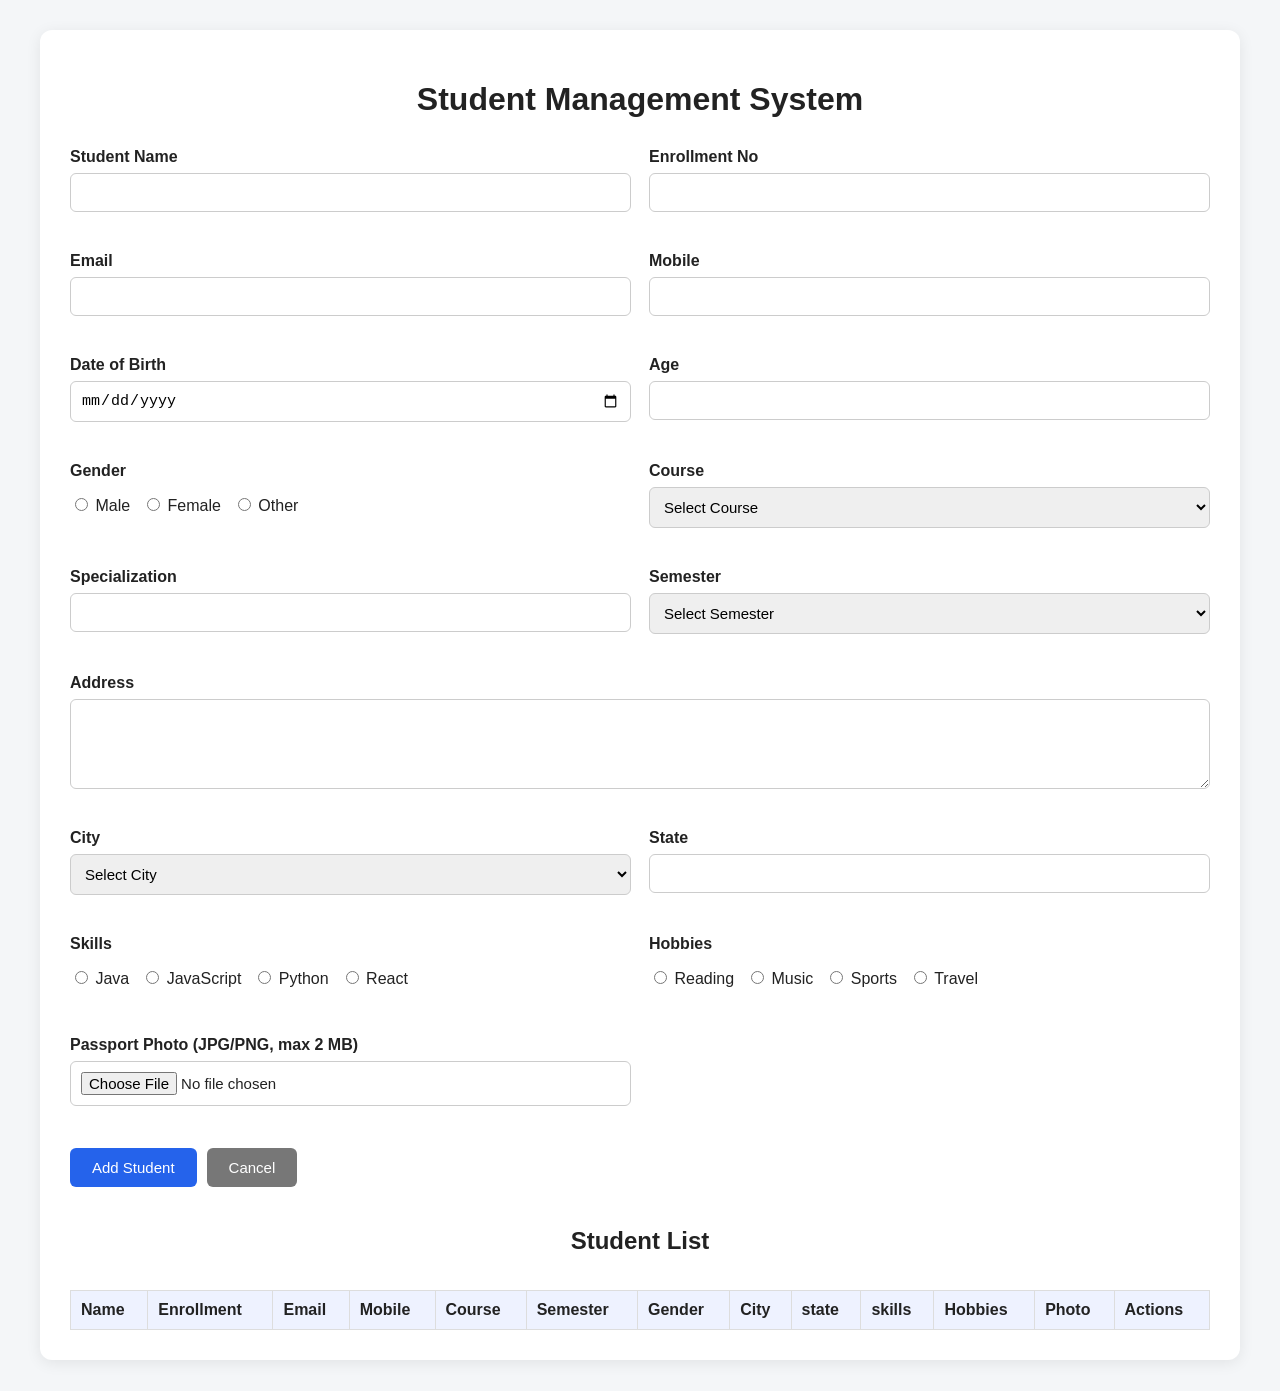
<file: task1-student-registration-04-10-2005/index.html>
<!DOCTYPE html>
<html lang="en">
<head>
  <meta charset="UTF-8">
  <meta name="viewport" content="width=device-width, initial-scale=1.0">
  <title>Student Management System</title>
  <link rel="stylesheet" href="style.css">
</head>
<body>
  <div class="container">
    <h1>Student Management System</h1>

    <form id="studentForm">
      <input type="hidden" id="studentId">

      <div class="grid">
        <div class="field">
          <label>Student Name</label>
          <input type="text" id="studentName">
          <small id="studentNameError"></small>
        </div>

        <div class="field">
          <label>Enrollment No</label>
          <input type="text" id="enrollmentNo">
          <small id="enrollmentNoError"></small>
        </div>

        <div class="field">
          <label>Email</label>
          <input type="email" id="email">
          <small id="emailError"></small>
        </div>

        <div class="field">
          <label>Mobile</label>
          <input type="text" id="mobile" maxlength="10">
          <small id="mobileError"></small>
        </div>

        <div class="field">
          <label>Date of Birth</label>
          <input type="date" id="dateOfBirth">
          <small id="dateOfBirthError"></small>
        </div>

        <div class="field">
          <label>Age</label>
          <input type="number" id="age" min="18" max="60">
          <small id="ageError"></small>
        </div>

        <div class="field">
          <label>Gender</label>
          <div class="options">
            <label><input type="radio" name="gender" value="Male"> Male</label>
            <label><input type="radio" name="gender" value="Female"> Female</label>
            <label><input type="radio" name="gender" value="Other"> Other</label>
          </div>
          <small id="genderError"></small>
        </div>

        <div class="field">
          <label>Course</label>
          <select id="course">
            <option value="">Select Course</option>
            <option>BCA</option>
            <option>MCA</option>
            <option>BBA</option>
            <option>MBA</option>
          </select>
          <small id="courseError"></small>
        </div>

        <div class="field">
          <label>Specialization</label>
          <input type="text" id="specialization">
          <small id="specializationError"></small>
        </div>

        <div class="field">
          <label>Semester</label>
          <select id="semester">
            <option value="">Select Semester</option>
            <option value="1">1</option>
            <option value="2">2</option>
            <option value="3">3</option>
            <option value="4">4</option>
            <option value="5">5</option>
            <option value="6">6</option>
          </select>
          <small id="semesterError"></small>
        </div>

        <div class="field full">
          <label>Address</label>
          <textarea id="address"></textarea>
          <small id="addressError"></small>
        </div>

        <div class="field">
          <label>City</label>
          <select id="city">
            <option value="">Select City</option>
            <option>Ahmedabad</option>
            <option>Surat</option>
            <option>Vadodara</option>
            <option>Rajkot</option>
            <option>Mumbai</option>
          </select>
          <small id="cityError"></small>
        </div>

        <div class="field">
          <label>State</label>
          <input type="text" id="state">
          <small id="stateError"></small>
        </div>

        <div class="field">
          <label>Skills</label>
          <div class="options">
            <label><input type="radio" name="skills" value="Java"> Java</label>
            <label><input type="radio" name="skills" value="JavaScript"> JavaScript</label>
            <label><input type="radio" name="skills" value="Python"> Python</label>
            <label><input type="radio" name="skills" value="React"> React</label>
          </div>
          <small id="skillsError"></small>
        </div>

        <div class="field">
          <label>Hobbies</label>
          <div class="options">
            <label><input type="radio" name="hobbies" value="Reading"> Reading</label>
            <label><input type="radio" name="hobbies" value="Music"> Music</label>
            <label><input type="radio" name="hobbies" value="Sports"> Sports</label>
            <label><input type="radio" name="hobbies" value="Travel"> Travel</label>
          </div>
          <small id="hobbiesError"></small>
        </div>

        <div class="field">
          <label>Passport Photo (JPG/PNG, max 2 MB)</label>
          <input type="file" id="passportPhoto" accept=".jpg,.jpeg,.png">
          <small id="passportPhotoError"></small>
        </div>
      </div>

      <div class="buttons">
        <button type="submit" id="saveButton">Add Student</button>
        <button type="button" id="cancelButton" class="secondary">Cancel</button>
      </div>
    </form>

    <h2>Student List</h2>

    <div class="table-wrapper">
      <table>
        <thead>
          <tr>
            <th>Name</th>
            <th>Enrollment</th>
            <th>Email</th>
            <th>Mobile</th>
            <th>Course</th>
            <th>Semester</th>
            <th>Gender</th>
            <th>City</th>
            <th>state</th>
            <th>skills</th>
            <th>Hobbies</th>
            <th>Photo</th>
            <th>Actions</th>
          </tr>
        </thead>
        <tbody id="studentTableBody"></tbody>
      </table>
    </div>
  </div>

  <script src="script.js"></script>
</body>
</html>
</file>
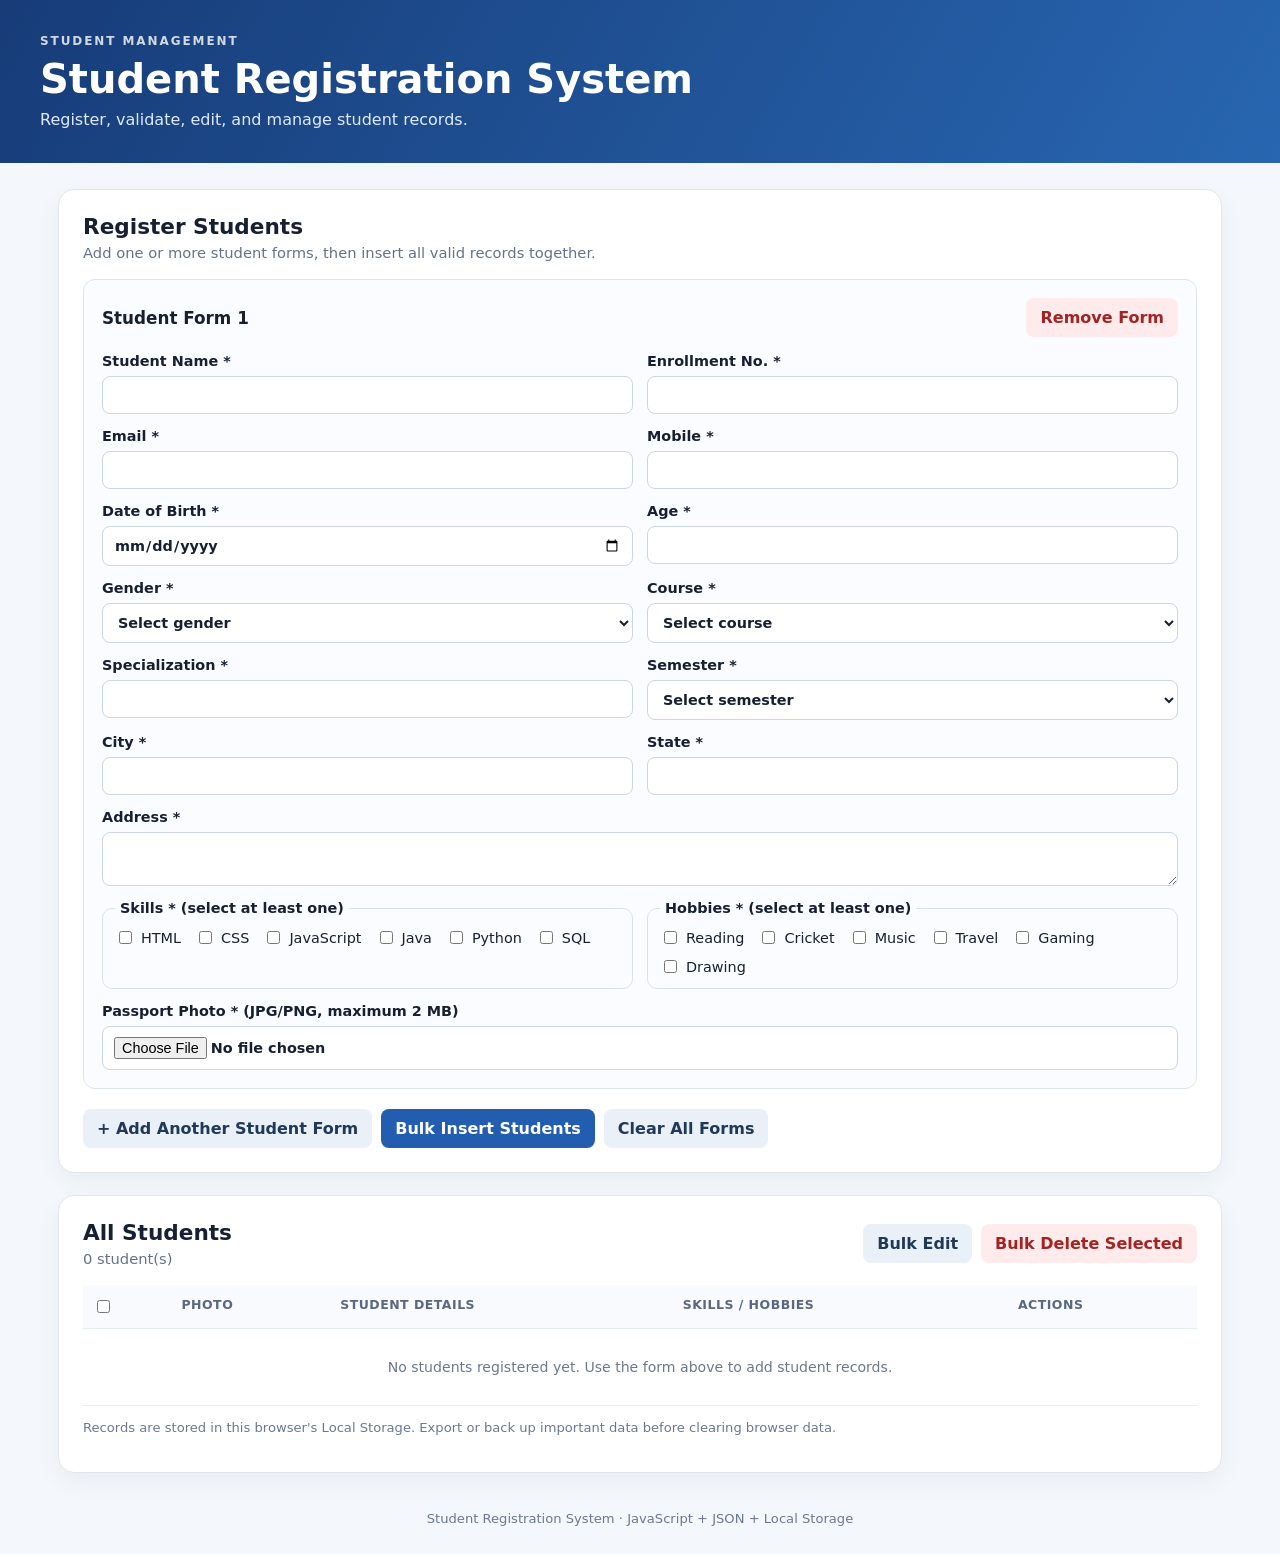
<file: Task2-student-registration-11-10-2026/index.html>
<!DOCTYPE html>
<html lang="en">
<head>
  <meta charset="UTF-8">
  <meta name="viewport" content="width=device-width, initial-scale=1.0">
  <title>Student Registration System</title>
  <link rel="stylesheet" href="css/style.css">
</head>
<body>
  <header class="site-header">
    <div>
      <p class="eyebrow">STUDENT MANAGEMENT</p>
      <h1>Student Registration System</h1>
      <p class="subtitle">Register, validate, edit, and manage student records.</p>
    </div>
  </header>

  <main class="container">
    <section class="panel">
      <div class="section-heading">
        <div><h2>Register Students</h2><p>Add one or more student forms, then insert all valid records together.</p></div>
      </div>
      <div id="formMessage" class="message" role="status" aria-live="polite"></div>
      <div id="registrationForms"></div>
      <div class="actions">
        <button class="secondary" type="button" id="addStudentFormBtn">+ Add Another Student Form</button>
        <button class="primary" type="button" id="bulkInsertBtn">Bulk Insert Students</button>
        <button class="secondary" type="button" id="clearFormsBtn">Clear All Forms</button>
      </div>
      <template id="studentFormTemplate">
        <form class="student-entry" novalidate>
          <div class="entry-heading"><h3 class="entry-title">Student 1</h3><button class="danger remove-form-btn" type="button">Remove Form</button></div>
          <div class="form-grid">
            <label>Student Name *<input name="studentName" type="text" maxlength="50" required></label>
            <label>Enrollment No. *<input name="enrollmentNo" type="text" required></label>
            <label>Email *<input name="email" type="email" required></label>
            <label>Mobile *<input name="mobile" type="tel" inputmode="numeric" maxlength="10" required></label>
            <label>Date of Birth *<input name="dateOfBirth" type="date" required></label>
            <label>Age *<input name="age" type="number" min="18" max="60" required></label>
            <label>Gender *
              <select name="gender" required><option value="">Select gender</option><option>Male</option><option>Female</option><option>Other</option></select>
            </label>
            <label>Course *
              <select name="course" required><option value="">Select course</option><option>MCA</option><option>BCA</option><option>BSc IT</option><option>BTech</option><option>Other</option></select>
            </label>
            <label>Specialization *<input name="specialization" type="text" required></label>
            <label>Semester *
              <select name="semester" required><option value="">Select semester</option><option value="1">1</option><option value="2">2</option><option value="3">3</option><option value="4">4</option><option value="5">5</option><option value="6">6</option></select>
            </label>
            <label>City *<input name="city" type="text" required></label>
            <label>State *<input name="state" type="text" required></label>
            <label class="span-two">Address *<textarea name="address" rows="2" required></textarea></label>
            <fieldset>
              <legend>Skills * (select at least one)</legend>
              <div class="checks">
                <label><input type="checkbox" name="skills" value="HTML"> HTML</label>
                <label><input type="checkbox" name="skills" value="CSS"> CSS</label>
                <label><input type="checkbox" name="skills" value="JavaScript"> JavaScript</label>
                <label><input type="checkbox" name="skills" value="Java"> Java</label>
                <label><input type="checkbox" name="skills" value="Python"> Python</label>
                <label><input type="checkbox" name="skills" value="SQL"> SQL</label>
              </div>
            </fieldset>
            <fieldset>
              <legend>Hobbies * (select at least one)</legend>
              <div class="checks">
                <label><input type="checkbox" name="hobbies" value="Reading"> Reading</label>
                <label><input type="checkbox" name="hobbies" value="Cricket"> Cricket</label>
                <label><input type="checkbox" name="hobbies" value="Music"> Music</label>
                <label><input type="checkbox" name="hobbies" value="Travel"> Travel</label>
                <label><input type="checkbox" name="hobbies" value="Gaming"> Gaming</label>
                <label><input type="checkbox" name="hobbies" value="Drawing"> Drawing</label>
              </div>
            </fieldset>
            <label class="span-two">Passport Photo * (JPG/PNG, maximum 2 MB)
              <input name="passportPhoto" type="file" accept="image/jpeg,image/png" required>
            </label>
          </div>
        </form>
      </template>
    </section>
    <section class="panel">
      <div class="section-heading responsive-heading">
        <div><h2>All Students</h2><p id="studentCount">0 student(s)</p></div>
        <div class="toolbar">
          <button type="button" class="secondary" id="bulkEditBtn">Bulk Edit</button>
          <button type="button" class="primary" id="saveBulkBtn" hidden>Save Changes</button>
          <button type="button" class="secondary" id="cancelBulkBtn" hidden>Cancel</button>
          <button type="button" class="danger" id="bulkDeleteBtn">Bulk Delete Selected</button>
        </div>
      </div>
      <div id="listMessage" class="message" role="status" aria-live="polite"></div>
      <div class="table-wrap">
        <table>
          <thead>
            <tr><th><input id="selectAll" type="checkbox" aria-label="Select all students"></th><th>Photo</th><th>Student details</th><th>Skills / Hobbies</th><th>Actions</th></tr>
          </thead>
          <tbody id="studentTableBody"></tbody>
        </table>
      </div>
      <p class="footnote">Records are stored in this browser's Local Storage. Export or back up important data before clearing browser data.</p>
    </section>
  </main>
  <footer>Student Registration System · JavaScript + JSON + Local Storage</footer>
  <script src="js/validation.js"></script>
  <script src="js/storage.js"></script>
  <script src="js/studentService.js"></script>
  <script src="js/app.js"></script>
</body>
</html>
</file>
<file: task1-student-registration-04-10-2005/style.css>
* {
  box-sizing: border-box;
}

body {
  margin: 0;
  font-family: Arial, sans-serif;
  background: #f4f6f8;
  color: #222;
}

.container {
  width: 94%;
  max-width: 1200px;
  margin: 30px auto;
  background: white;
  padding: 30px;
  border-radius: 12px;
  box-shadow: 0 3px 15px rgba(0,0,0,0.08);
}

h1, h2 {
  text-align: center;
}

h1 {
  margin-bottom: 30px;
}

h2 {
  margin-top: 40px;
}

.grid {
  display: grid;
  grid-template-columns: repeat(2, 1fr);
  gap: 18px;
}

.field {
  display: flex;
  flex-direction: column;
}

.field.full {
  grid-column: 1 / -1;
}

label {
  font-weight: 600;
  margin-bottom: 7px;
}

input, select, textarea {
  width: 100%;
  padding: 10px;
  border: 1px solid #ccc;
  border-radius: 6px;
  font-size: 15px;
}

textarea {
  height: 90px;
  resize: vertical;
}

.options {
  display: flex;
  flex-wrap: wrap;
  gap: 12px;
  padding: 8px 0;
}

.options label {
  font-weight: normal;
  margin: 0;
}

.options input {
  width: auto;
}

small {
  color: #d00000;
  min-height: 18px;
  margin-top: 4px;
}

.buttons {
  margin-top: 20px;
  display: flex;
  gap: 10px;
}

button {
  border: none;
  padding: 11px 22px;
  border-radius: 6px;
  cursor: pointer;
  background: #2563eb;
  color: white;
  font-size: 15px;
}

button.secondary {
  background: #777;
}

button.edit {
  background: #f59e0b;
  margin-right: 5px;
}

button.delete {
  background: #dc2626;
}

.table-wrapper {
  overflow-x: auto;
}

table {
  width: 100%;
  border-collapse: collapse;
  margin-top: 15px;
}

th, td {
  padding: 10px;
  border: 1px solid #ddd;
  text-align: left;
  white-space: nowrap;
}

th {
  background: #eef2ff;
}

@media (max-width: 800px) {
  .grid {
    grid-template-columns: 1fr;
  }

  .field.full {
    grid-column: auto;
  }

  .container {
    padding: 18px;
  }
}
</file>
<file: Task2-student-registration-11-10-2026/css/style.css>
* { box-sizing: border-box; }
:root { font-family: Inter, system-ui, -apple-system, BlinkMacSystemFont, "Segoe UI", sans-serif; color: #172033; background: #f4f7fb; }
body { margin: 0; }
.site-header { background: linear-gradient(120deg, #173c78, #2866b1); color: white; padding: 34px max(22px, calc((100% - 1200px)/2)); }
.eyebrow { font-size: .75rem; letter-spacing: .16em; font-weight: 800; opacity: .8; margin: 0 0 8px; }
h1 { margin: 0; font-size: clamp(1.7rem, 4vw, 2.5rem); }
.subtitle { margin: 8px 0 0; color: #e0eaff; }
.container { max-width: 1200px; margin: 26px auto; padding: 0 18px; }
.panel { background: white; border: 1px solid #e0e6ef; border-radius: 16px; padding: 24px; margin-bottom: 22px; box-shadow: 0 8px 24px rgba(27, 49, 84, .05); }
.section-heading { display: flex; justify-content: space-between; gap: 16px; align-items: center; margin-bottom: 18px; }
h2 { margin: 0 0 5px; font-size: 1.35rem; }
.section-heading p { color: #65718a; margin: 0; font-size: .92rem; }
.form-grid { display: grid; grid-template-columns: repeat(2, minmax(0, 1fr)); gap: 16px; }
label { display: flex; flex-direction: column; gap: 7px; font-size: .9rem; font-weight: 650; }
input:not([type=checkbox]):not([type=radio]), select, textarea { width: 100%; border: 1px solid #ccd5e3; border-radius: 8px; padding: 10px 11px; font: inherit; color: #172033; background: #fff; }
input:focus, select:focus, textarea:focus { outline: 3px solid #dbeafe; border-color: #3977c7; }
fieldset { min-width: 0; margin: 0; border: 1px solid #d9e1ed; border-radius: 10px; padding: 12px; }
legend { font-size: .9rem; font-weight: 700; padding: 0 5px; }
.checks { display: flex; flex-wrap: wrap; gap: 10px 14px; }
.checks label { display: inline-flex; flex-direction: row; align-items: center; font-weight: 500; gap: 6px; }
.span-two { grid-column: span 2; }
.actions, .toolbar { display: flex; flex-wrap: wrap; gap: 9px; }
.actions { margin-top: 20px; }
button { border: 0; border-radius: 8px; padding: 10px 14px; font: inherit; font-weight: 700; cursor: pointer; }
button:disabled { opacity: .5; cursor: not-allowed; }
.primary { background: #225db0; color: white; }
.secondary { background: #eaf0f8; color: #203958; }
.danger { background: #ffebeb; color: #a32323; }
.message { display: none; margin: 10px 0 14px; padding: 10px 12px; border-radius: 8px; font-size: .9rem; white-space: pre-line; }
.message.show { display: block; }
.message.success { color: #155d37; background: #e6f7ed; }
.message.error { color: #922626; background: #fff0f0; }
.table-wrap { overflow-x: auto; }
table { width: 100%; border-collapse: collapse; min-width: 800px; }
th, td { padding: 12px 10px; text-align: left; vertical-align: top; border-bottom: 1px solid #e8edf4; }
th { color: #596780; background: #f8fafd; font-size: .78rem; text-transform: uppercase; letter-spacing: .04em; }
td { font-size: .88rem; }
.student-photo { width: 58px; height: 58px; border-radius: 12px; object-fit: cover; background: #edf1f7; }
.student-details { min-width: 280px; display: grid; grid-template-columns: repeat(2, minmax(130px, 1fr)); gap: 9px; }
.student-details label { font-size: .76rem; color: #5d6b81; gap: 4px; }
.student-details input, .student-details select, .student-details textarea { font-size: .8rem; padding: 7px !important; }
.student-details .wide { grid-column: span 2; }
.student-details .inline-checks { display: flex; flex-wrap: wrap; gap: 7px; }
.student-details .inline-checks label { display: inline-flex; flex-direction: row; align-items: center; color: #26364f; }
.student-details .inline-checks input { width: auto; }
.editing { background: #fff9df !important; border-color: #d6a51d !important; }
.row-actions { display: flex; flex-direction: column; gap: 7px; }
.row-actions button { padding: 7px 9px; font-size: .8rem; }
.tags { color: #53647e; line-height: 1.7; max-width: 180px; }
.footnote, footer { color: #6b7890; font-size: .82rem; }
footer { text-align: center; padding: 12px 18px 28px; }
.empty { text-align: center; color: #6b7890; padding: 30px; }
[hidden] { display: none !important; }
@media (max-width: 720px) {
  .panel { padding: 16px; }
  .form-grid { grid-template-columns: 1fr; }
  .span-two { grid-column: auto; }
  .responsive-heading { align-items: flex-start; flex-direction: column; }
  .toolbar { width: 100%; }
  .toolbar button { flex: 1; }
}


.student-entry { border: 1px solid #dce4ef; border-radius: 12px; padding: 18px; margin-bottom: 16px; background: #fbfcff; }
.entry-heading { display: flex; justify-content: space-between; align-items: center; gap: 12px; margin-bottom: 16px; }
.entry-heading h3 { margin: 0; font-size: 1.05rem; }
.student-entry .form-grid { gap: 14px; }
.student-row-editing td { background: #fffdf2; }
@media (max-width: 520px) { .entry-heading { align-items: flex-start; flex-direction: column; } }

/* One-click inline editing affordance */
.student-details label { cursor: pointer; }
.student-details label:hover input:disabled,
.student-details label:hover select:disabled,
.student-details label:hover textarea:disabled { border-color: #3977c7; background: #f4f8ff; }
.student-row-editing .student-details label { cursor: text; }
.student-row-editing .student-details input:not([type=checkbox]),
.student-row-editing .student-details select,
.student-row-editing .student-details textarea { min-width: 0; }
</file>
